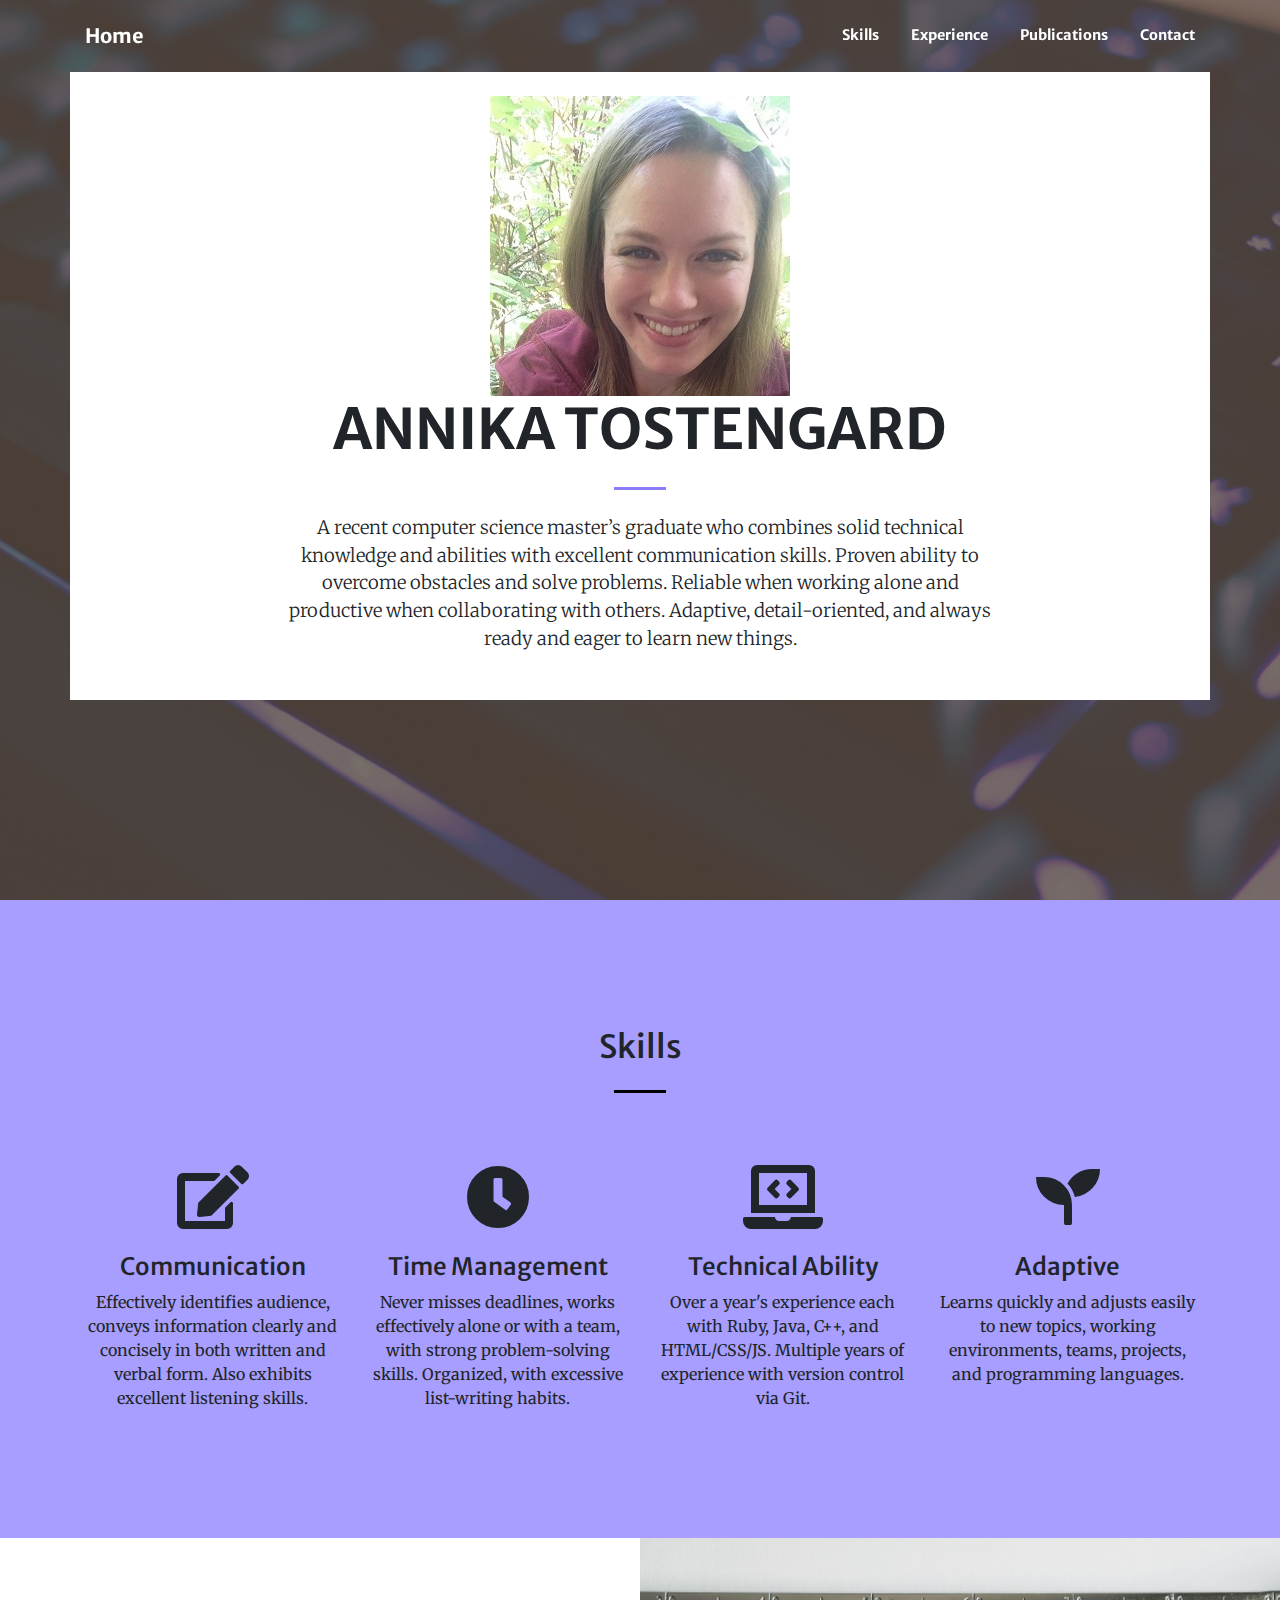
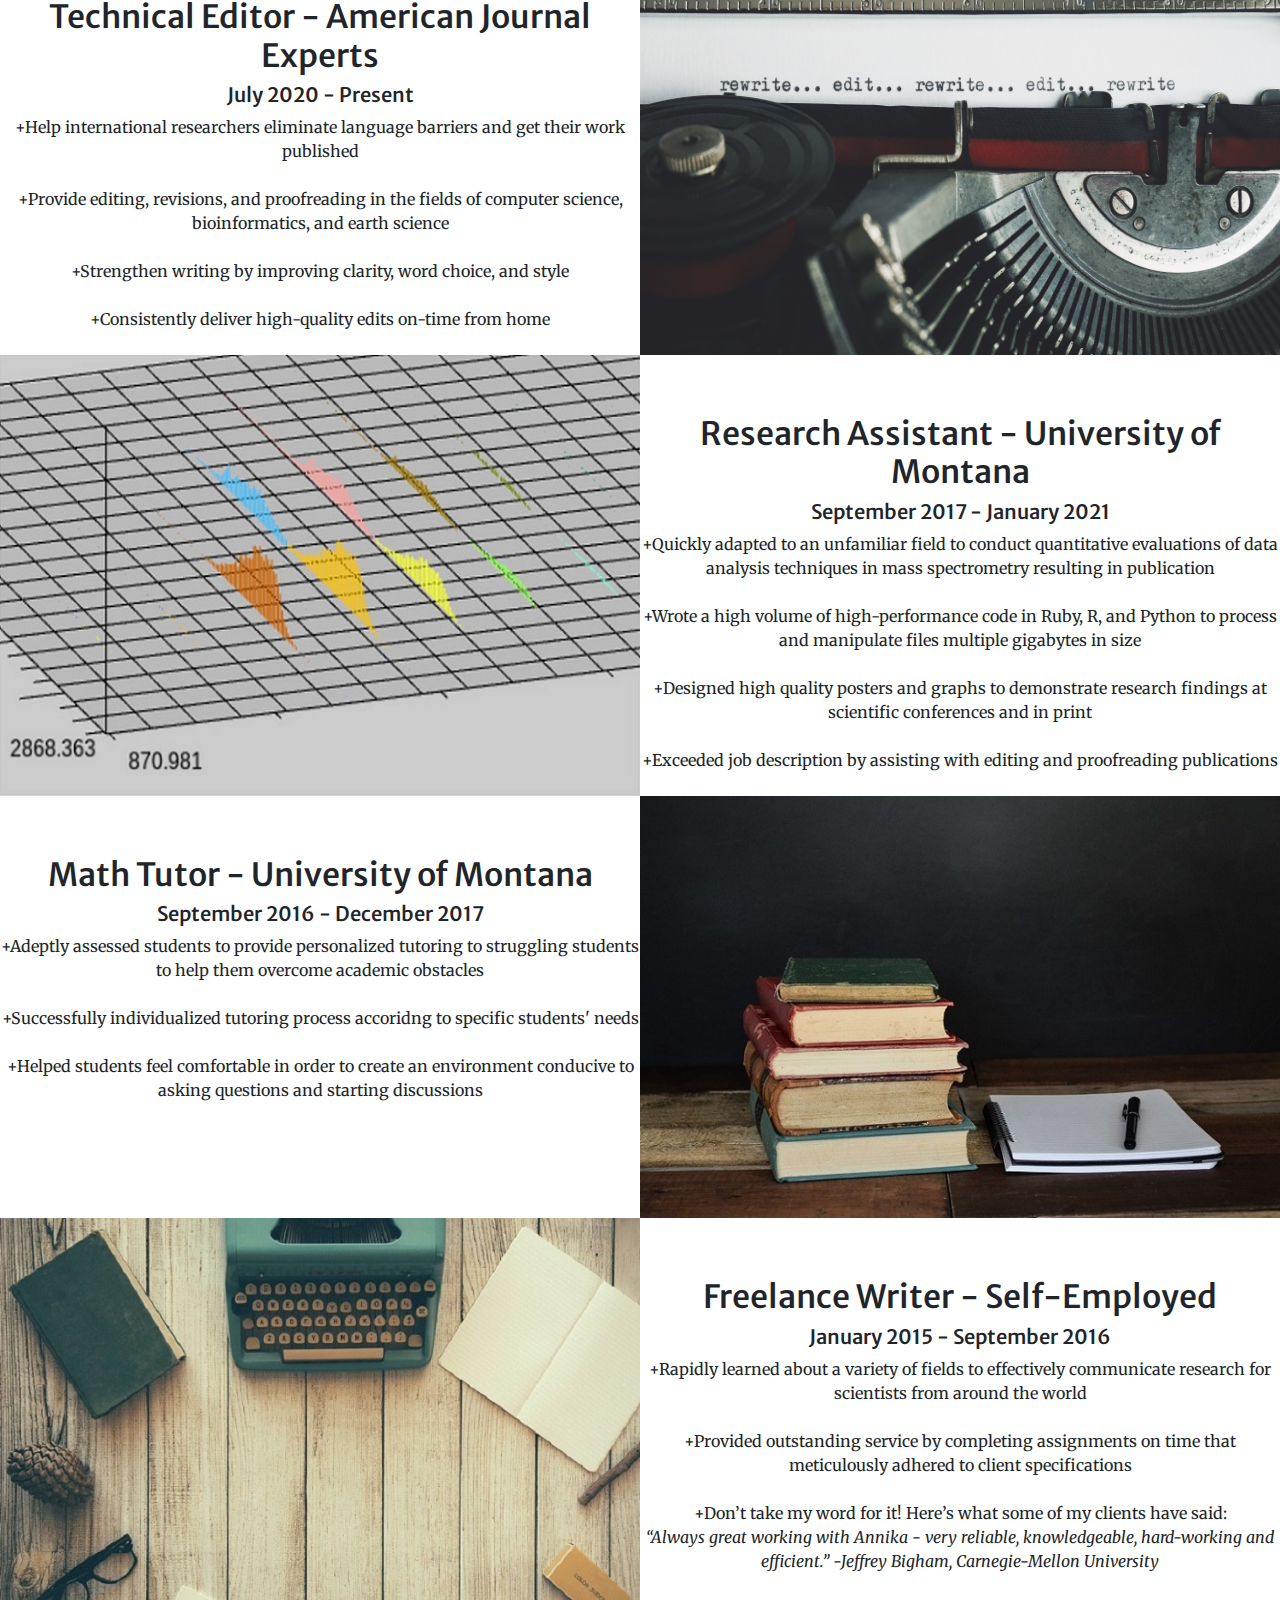
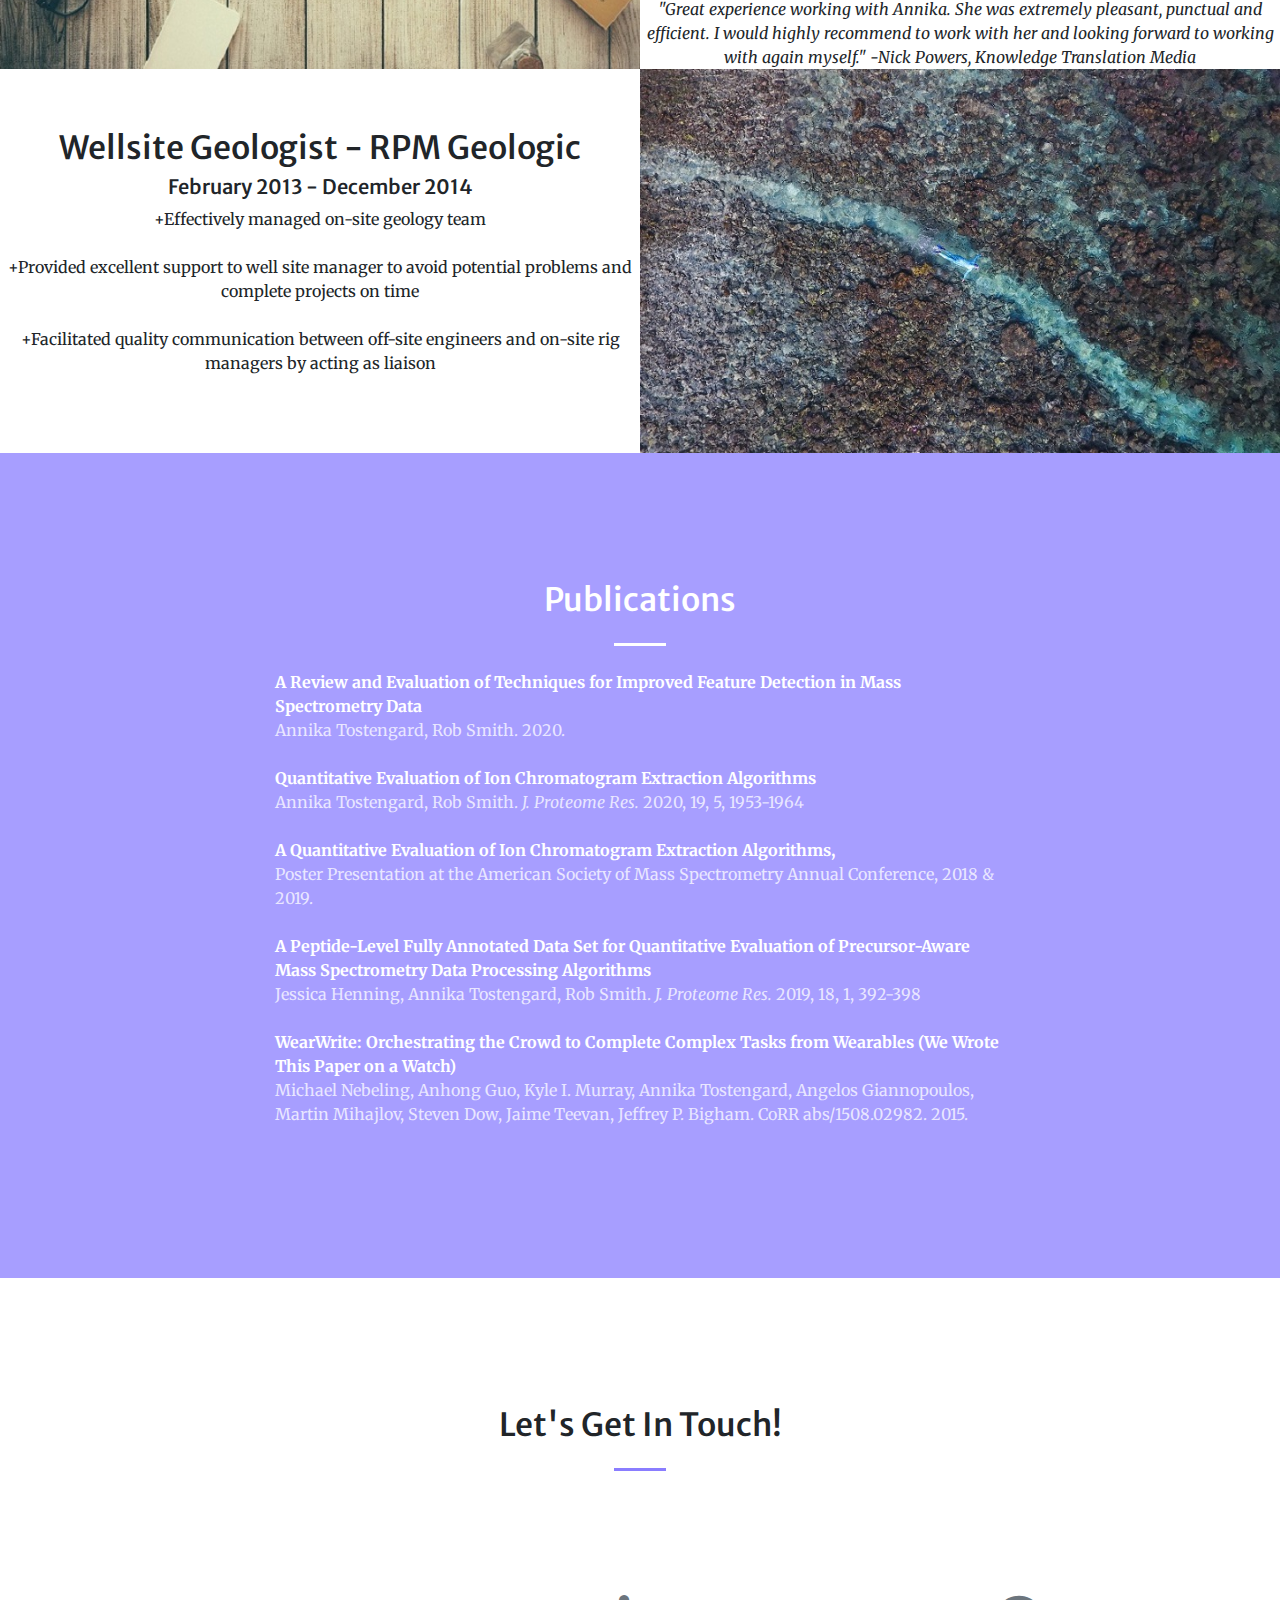
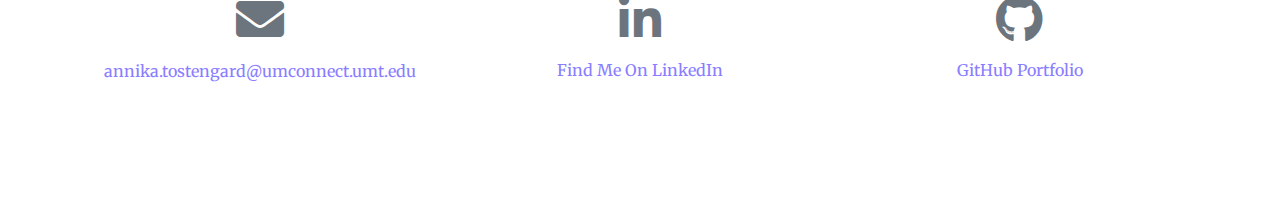
<file: index.html>
<!DOCTYPE html>
<html lang="en">

<head>

  <meta charset="utf-8">
  <meta name="viewport" content="width=device-width, initial-scale=1, shrink-to-fit=no">
  <meta name="description" content="">
  <meta name="author" content="">

  <title>Annika Tostengard</title>

  <!-- Font Awesome Icons -->
  <link href="vendor/fontawesome-free/css/all.min.css" rel="stylesheet" type="text/css">

  <!-- Google Fonts -->
  <link href="https://fonts.googleapis.com/css?family=Merriweather+Sans:400,700" rel="stylesheet">
  <link href='https://fonts.googleapis.com/css?family=Merriweather:400,300,300italic,400italic,700,700italic' rel='stylesheet' type='text/css'>

  <!-- Plugin CSS -->
  <link href="vendor/magnific-popup/magnific-popup.css" rel="stylesheet">

  <!-- Theme CSS - Includes Bootstrap -->
  <link href="css/creative.min.css" rel="stylesheet">

</head>

<body id="page-top">

  <!-- Navigation -->
  <nav class="navbar navbar-expand-lg navbar-light fixed-top py-3" id="mainNav">
    <div class="container">
      <a class="navbar-brand js-scroll-trigger" href="#page-top">Home</a>
      <button class="navbar-toggler navbar-toggler-right" type="button" data-toggle="collapse" data-target="#navbarResponsive" aria-controls="navbarResponsive" aria-expanded="false" aria-label="Toggle navigation">
        <span class="navbar-toggler-icon"></span>
      </button>
      <div class="collapse navbar-collapse" id="navbarResponsive">
        <ul class="navbar-nav ml-auto my-2 my-lg-0">
          <li class="nav-item">
            <a class="nav-link js-scroll-trigger" href="#skills">Skills</a>
          </li>
          <li class="nav-item">
            <a class="nav-link js-scroll-trigger" href="#experience">Experience</a>
          </li>
		  <li class="nav-item">
            <a class="nav-link js-scroll-trigger" href="#publications">Publications</a>
          </li>
          <li class="nav-item">
            <a class="nav-link js-scroll-trigger" href="#contact">Contact</a>
          </li>
        </ul>
      </div>
    </div>
  </nav>

  <!-- Masthead -->
  <header class="masthead">
    <div class="container h-100">
      <div class="row h-85 align-items-center justify-content-center text-center" id="topDiv">
        <div class="col-lg-10 align-self-end">
		  <br>
		  <img class="img-fluid" src="img/headshot.jpg"> 
          <h1 class="text-uppercase font-weight-bold">Annika Tostengard</h1>
          <hr class="divider my-4">
        </div>
        <div class="col-lg-8 align-self-baseline">
          <p class="font-weight-light mb-5">A recent computer science master’s graduate who combines solid technical knowledge and abilities with excellent communication skills. Proven ability to overcome obstacles and solve problems. Reliable when working alone and productive when collaborating with others. Adaptive, detail-oriented, and always ready and eager to learn new things.  </p>
        </div>
      </div>
    </div>
  </header>

  <!-- Skills Section Section -->
  <section class="page-section bg-primary" id="skills">
    <div class="container">
      <div class="row justify-content-center">
        <div class="col-lg-8 text-center">
          <h2 class="text-black mt-0">Skills</h2>
          <hr class="divider dark my-4">
          <p class="text-white-75 mb-4"></p>
        </div>
      </div>
	  <div class="row">
        <div class="col-lg-3 col-md-6 text-center">
          <div class="mt-5">
            <i class="fas fa-4x fa-edit mb-4"></i>
            <h3 class="h4 mb-2">Communication</h3>
            <p class="text-black mb-0">Effectively identifies audience, conveys information clearly and concisely in both written and verbal form. Also exhibits excellent listening skills. </p>
          </div>
        </div>
        <div class="col-lg-3 col-md-6 text-center">
          <div class="mt-5">
            <i class="fas fa-4x fa-clock mb-4"></i>
            <h3 class="h4 mb-2">Time Management</h3>
            <p class="text-black mb-0">Never misses deadlines, works effectively alone or with a team, with strong problem-solving skills. Organized, with excessive list-writing habits.</p>
          </div>
        </div>
        <div class="col-lg-3 col-md-6 text-center">
          <div class="mt-5">
            <i class="fas fa-4x fa-laptop-code mb-4"></i>
            <h3 class="h4 mb-2">Technical Ability</h3>
            <p class="text-black mb-0">Over a year's experience each with Ruby, Java, C++, and HTML/CSS/JS. Multiple years of experience with version control via Git.</p>
          </div>
        </div>
        <div class="col-lg-3 col-md-6 text-center">
          <div class="mt-5">
            <i class="fas fa-4x fa-seedling mb-4"></i>
            <h3 class="h4 mb-2">Adaptive</h3>
            <p class="text-black mb-0">Learns quickly and adjusts easily to new topics, working environments, teams, projects, and programming languages.</p>
          </div>
        </div>
      </div>
    </div>
  </section>

  <!-- Experience Section -->
  <section id="experience">
    <div class="container-fluid p-0">
      <div class="container-fluid p-0">
	<div class="row no-gutters">
			<div class="jobDesc">
				<h2>Technical Editor - American Journal Experts</h2>
				<h5>July 2020 - Present</h5>
				+Help international researchers eliminate language barriers and get their work published<br><br>
				+Provide editing, revisions, and proofreading in the fields of computer science, bioinformatics, and earth science<br><br>
				+Strengthen writing by improving clarity, word choice, and style<br><br>
				+Consistently deliver high-quality edits on-time from home<br><br>
			</div>
			<img class="jobDescThumbnail" src="img/portfolio/thumbnails/5.jpg" alt="">
		</div>
	
        <div class="row no-gutters">
			<img class="jobDescThumbnail" src="img/portfolio/thumbnails/1.jpg" alt="">
			<div class="jobDesc">
				<h2>Research Assistant - University of Montana</h2>
				<h5>September 2017 - January 2021</h5>
				+Quickly adapted to an unfamiliar field to conduct quantitative evaluations of data analysis techniques in mass spectrometry resulting in publication<br><br>
				+Wrote a high volume of high-performance code in Ruby, R, and Python to process and manipulate files multiple gigabytes in size<br><br>
				+Designed high quality posters and graphs to demonstrate research findings at scientific conferences and in print<br><br>
				+Exceeded job description by assisting with editing and proofreading publications<br><br>
			</div>
		</div>
        <div class="row no-gutters">
			<div class="jobDesc">
				<h2>Math Tutor - University of Montana</h2>
				<h5>September 2016 - December 2017</h5>
				+Adeptly assessed students to provide personalized tutoring to struggling students to help them overcome academic obstacles<br><br>
				+Successfully individualized tutoring process accoridng to specific students' needs<br><br>
				+Helped students feel comfortable in order to create an environment conducive to asking questions and starting discussions<br><br>
			</div>
			<img class="jobDescThumbnail" src="img/portfolio/thumbnails/2.jpg" alt="">
		</div>
		<div class="row no-gutters">
			<img class="jobDescThumbnail" src="img/portfolio/thumbnails/3.jpg" alt="">
			<div class="jobDesc">
				<h2>Freelance Writer - Self-Employed</h2>
				<h5>January 2015 - September 2016</h5>
				+Rapidly learned about a variety of fields to effectively communicate research for scientists from around the world<br><br>
				+Provided outstanding service by completing assignments on time that meticulously adhered to client specifications<br><br>
				+Don’t take my word for it! Here’s what some of my clients have said:<br>
				<i>“Always great working with Annika - very reliable, knowledgeable, hard-working and efficient.”	-Jeffrey Bigham, Carnegie-Mellon University</i><br>
				<i>"Great experience working with Annika. She was extremely pleasant, punctual and efficient. I would highly recommend to work with her and looking forward to working with again myself."	-Nick Powers, Knowledge Translation Media</i>
				
			</div>
		</div>
        <div class="row no-gutters">
			<div class="jobDesc">
				<h2>Wellsite Geologist - RPM Geologic</h2>
				<h5>February 2013 - December 2014</h5>
				+Effectively managed on-site geology team<br><br>
				+Provided excellent support to well site manager to avoid potential problems and complete projects on time<br><br>
				+Facilitated quality communication between off-site engineers and on-site rig managers by acting as liaison<br><br>
			</div>
			<img class="jobDescThumbnail" src="img/portfolio/thumbnails/4.jpg" alt="">
		</div>
      </div>
    </div>
  </section>
  
  <!-- Publications Section -->
  <section class="page-section bg-primary" id="publications">
    <div class="container">
      <div class="row justify-content-center">
        <div class="col-lg-8 text-center">
          <h2 class="text-white mt-0">Publications</h2>
          <hr class="divider light my-4">
	           <div class="text-left">
			  <a href="https://scholarworks.umt.edu/etd/11679/" class="publicationTitle">A Review and Evaluation of Techniques for Improved Feature Detection in Mass Spectrometry Data</a>
			  <p class="text-white-75 mb-4">Annika Tostengard, Rob Smith. 2020.</p> 
		   </div>
	           <div class="text-left">
			  <a href="https://pubs.acs.org/doi/10.1021/acs.jproteome.9b00768" class="publicationTitle">Quantitative Evaluation of Ion Chromatogram Extraction Algorithms</a>
			  <p class="text-white-75 mb-4">Annika Tostengard, Rob Smith. <i>J. Proteome Res.</i> 2020, 19, 5, 1953-1964</p> 
		   </div>
	           <div class="text-left">
			  <div class="publicationTitle">A Quantitative Evaluation of Ion Chromatogram Extraction Algorithms,</div> <p class="text-white-75 mb-4">Poster Presentation at the American Society of Mass Spectrometry Annual Conference, 2018 & 2019.</p>
		   </div>
	          <div class="text-left">
			  <a href="https://pubs.acs.org/doi/abs/10.1021/acs.jproteome.8b00659" class="publicationTitle">A Peptide-Level Fully Annotated Data Set for Quantitative Evaluation of Precursor-Aware Mass Spectrometry Data Processing Algorithms</a>
			  <p class="text-white-75 mb-4">Jessica Henning, Annika Tostengard, Rob Smith. <i>J. Proteome Res.</i> 2019, 18, 1, 392-398</p>
		   </div>

		  <div class="text-left">
			  <a href="https://arxiv.org/abs/1508.02982" class="publicationTitle">WearWrite: Orchestrating the Crowd to Complete Complex Tasks from Wearables (We Wrote This Paper on a Watch)</a>
			  <p class="text-white-75 mb-4">Michael Nebeling, Anhong Guo, Kyle I. Murray, Annika Tostengard, Angelos Giannopoulos, Martin Mihajlov, Steven Dow, Jaime Teevan, Jeffrey P. Bigham. CoRR abs/1508.02982. 2015.</p>
		   </div>
        </div>
      </div>
    </div>
  </section>

  <!-- Contact Section -->
  <section class="page-section" id="contact">
    <div class="container">
      <div class="row justify-content-center">
        <div class="col-lg-8 text-center">
          <h2 class="mt-0">Let's Get In Touch!</h2>
          <hr class="divider my-4">
        </div>
      </div>
      <div class="row">
        <div class="col-lg-4 mr-auto text-center" style="margin-top: 100px !important;">
          <i class="fas fa-envelope fa-3x mb-3 text-muted"></i>
          <!-- Make sure to change the email address in anchor text AND the link below! -->
          <a class="d-block" href="mailto:annika.tostengard@umconnect.umt.edu">annika.tostengard@umconnect.umt.edu</a>
        </div>
		<div class="col-lg-4 mr-auto text-center" style="margin-top: 100px !important;">
          <i class="fab fa-linkedin-in fa-3x text-muted" id="shortIcon"></i>
          <a class="d-block" href="https://www.linkedin.com/in/annikatostengard/">Find Me On LinkedIn</a>
        </div>
		<div class="col-lg-4 mr-auto text-center" style="margin-top: 100px !important;">
          <i class="fab fa-github fa-3x text-muted" id="shortIcon"></i>
          <a class="d-block" href="https://github.com/atostengard">GitHub Portfolio</a>
        </div>
      </div>
    </div>
  </section>

  <!-- Bootstrap core JavaScript -->
  <script src="vendor/jquery/jquery.min.js"></script>
  <script src="vendor/bootstrap/js/bootstrap.bundle.min.js"></script>

  <!-- Plugin JavaScript -->
  <script src="vendor/jquery-easing/jquery.easing.min.js"></script>
  <script src="vendor/magnific-popup/jquery.magnific-popup.min.js"></script>

  <!-- Custom scripts for this template -->
  <script src="js/creative.min.js"></script>

</body>

</html>
</file>
